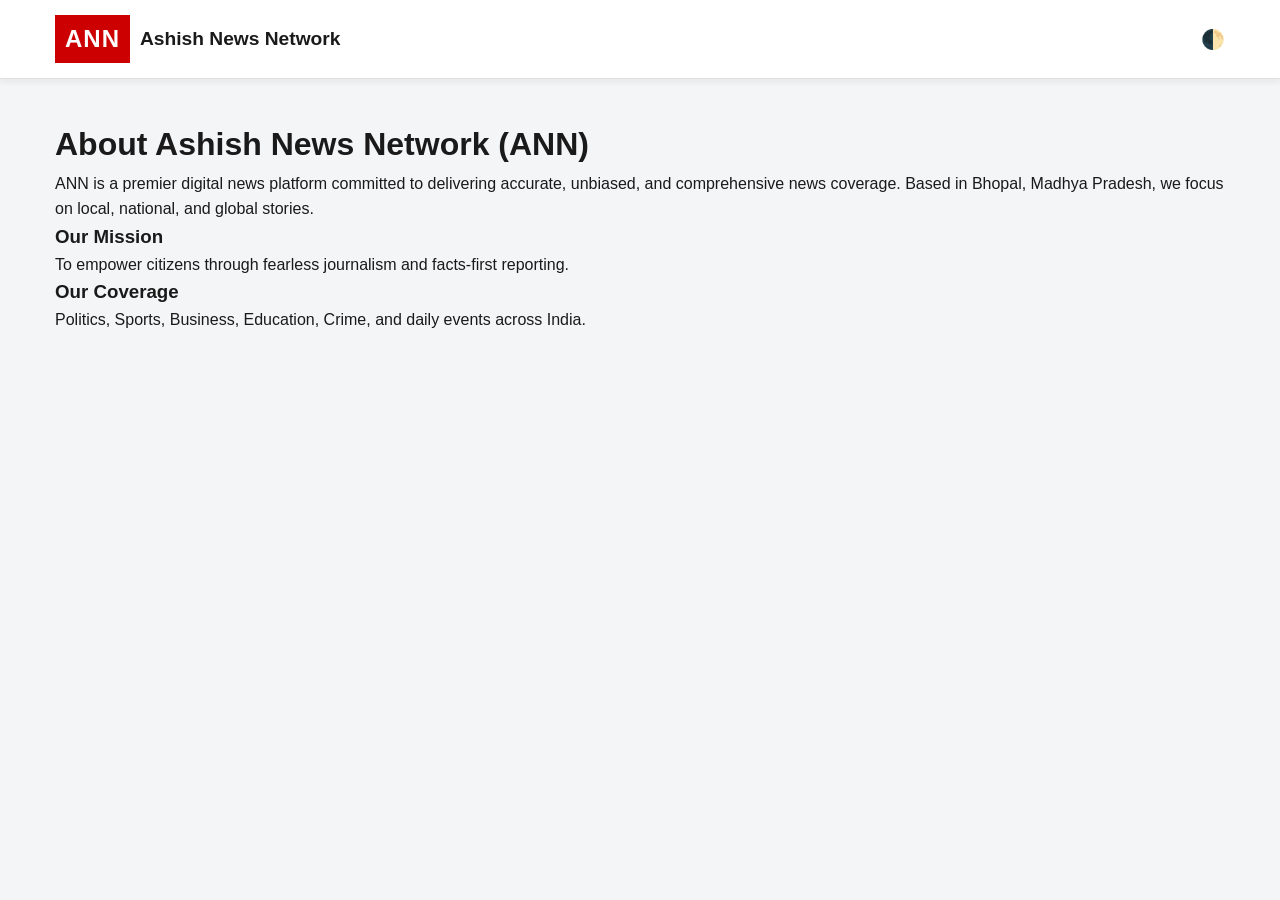
<file: about.html>
<!DOCTYPE html>
<html lang="en" data-theme="light">
<head>
    <meta charset="UTF-8">
    <meta name="viewport" content="width=device-width, initial-scale=1.0">
    <title>About Us | ANN</title>
    <link rel="stylesheet" href="css/style.css">
</head>
<body id="page-about">
    <header class="main-header">
        <div class="top-bar container">
            <div class="logo">
                <a href="index.html">
                    <span class="logo-ann">ANN</span>
                    <span class="logo-text">Ashish News Network</span>
                </a>
            </div>
            <div class="header-actions"><button id="theme-toggle">🌓</button></div>
        </div>
    </header>

    <main class="container page-spacing">
        <h1>About Ashish News Network (ANN)</h1>
        <div class="content-box">
            <p>ANN is a premier digital news platform committed to delivering accurate, unbiased, and comprehensive news coverage. Based in Bhopal, Madhya Pradesh, we focus on local, national, and global stories.</p>
            <h3>Our Mission</h3>
            <p>To empower citizens through fearless journalism and facts-first reporting.</p>
            <h3>Our Coverage</h3>
            <p>Politics, Sports, Business, Education, Crime, and daily events across India.</p>
        </div>
    </main>
    <script src="js/script.js"></script>
</body>
</html>
</file>
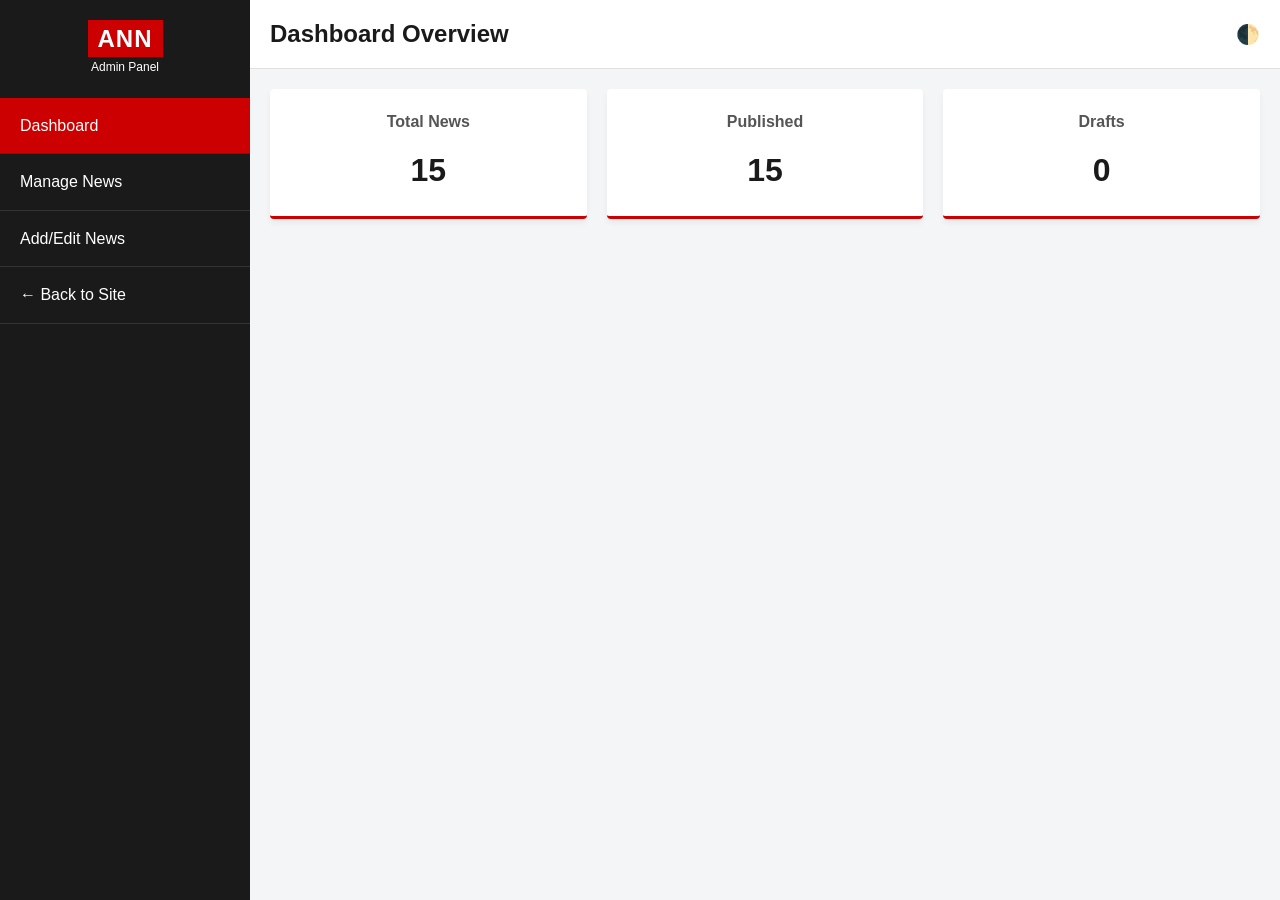
<file: admin.html>
<!DOCTYPE html>
<html lang="en" data-theme="light">
<head>
    <meta charset="UTF-8">
    <meta name="viewport" content="width=device-width, initial-scale=1.0">
    <title>Admin Dashboard | ANN</title>
    <link rel="stylesheet" href="css/style.css">
</head>
<body id="page-admin">
    <div class="admin-layout">
        <aside class="admin-sidebar" id="admin-sidebar">
            <div class="logo text-center" style="padding: 20px;">
                <span class="logo-ann">ANN</span>
                <div style="color:white; font-size: 12px;">Admin Panel</div>
            </div>
            <nav class="admin-nav">
                <ul>
                    <li><a href="#" class="active" data-tab="dashboard">Dashboard</a></li>
                    <li><a href="#" data-tab="manage-news">Manage News</a></li>
                    <li><a href="#" data-tab="add-news">Add/Edit News</a></li>
                    <li><a href="index.html">← Back to Site</a></li>
                </ul>
            </nav>
        </aside>
        <main class="admin-main">
            <header class="admin-header">
                <button id="admin-menu-btn" class="hamburger">☰</button>
                <h2>Dashboard Overview</h2>
                <button id="theme-toggle">🌓</button>
            </header>
            
            <div class="admin-content">
                <!-- Dashboard Tab -->
                <div id="tab-dashboard" class="tab-content active">
                    <div class="stats-grid">
                        <div class="stat-card"><h3>Total News</h3><p id="stat-total">0</p></div>
                        <div class="stat-card"><h3>Published</h3><p id="stat-published">0</p></div>
                        <div class="stat-card"><h3>Drafts</h3><p id="stat-drafts">0</p></div>
                    </div>
                </div>

                <!-- Manage News Tab -->
                <div id="tab-manage-news" class="tab-content">
                    <h3>News Management</h3>
                    <div class="table-responsive">
                        <table class="admin-table">
                            <thead>
                                <tr>
                                    <th>Headline</th>
                                    <th>Category</th>
                                    <th>Date</th>
                                    <th>Status</th>
                                    <th>Actions</th>
                                </tr>
                            </thead>
                            <tbody id="admin-news-list">
                                <!-- Loaded via JS -->
                            </tbody>
                        </table>
                    </div>
                </div>

                <!-- Add/Edit News Tab -->
                <div id="tab-add-news" class="tab-content">
                    <h3 id="form-title">Add New Article</h3>
                    <form id="news-form" class="admin-form">
                        <input type="hidden" id="news-id">
                        <div class="form-group">
                            <label>Headline</label>
                            <input type="text" id="news-title" required>
                        </div>
                        <div class="form-group">
                            <label>Short Description</label>
                            <textarea id="news-summary" rows="2" required></textarea>
                        </div>
                        <div class="form-row">
                            <div class="form-group">
                                <label>Category</label>
                                <select id="news-category" required>
                                    <option>Madhya Pradesh</option>
                                    <option>India</option>
                                    <option>Politics</option>
                                    <option>Sports</option>
                                    <option>Education</option>
                                    <option>Crime</option>
                                    <option>Entertainment</option>
                                    <option>Business</option>
                                </select>
                            </div>
                            <div class="form-group">
                                <label>Author</label>
                                <input type="text" id="news-author" value="ANN Desk" required>
                            </div>
                        </div>
                        <div class="form-group">
                            <label>Image URL</label>
                            <input type="text" id="news-image" placeholder="https://..." required>
                        </div>
                        <div class="form-group">
                            <label>Content</label>
                            <textarea id="news-content" rows="6" required></textarea>
                        </div>
                        <div class="form-row checkbox-row">
                            <label><input type="checkbox" id="news-breaking"> Breaking News</label>
                            <label><input type="checkbox" id="news-featured"> Featured News</label>
                        </div>
                        <div class="form-actions">
                            <button type="submit" class="btn btn-primary" id="btn-publish">Publish News</button>
                            <button type="button" class="btn btn-outline" id="btn-draft">Save Draft</button>
                        </div>
                    </form>
                </div>
            </div>
        </main>
    </div>
    <div id="toast" class="toast"></div>
    <script src="js/script.js"></script>
</body>
</html>
</file>
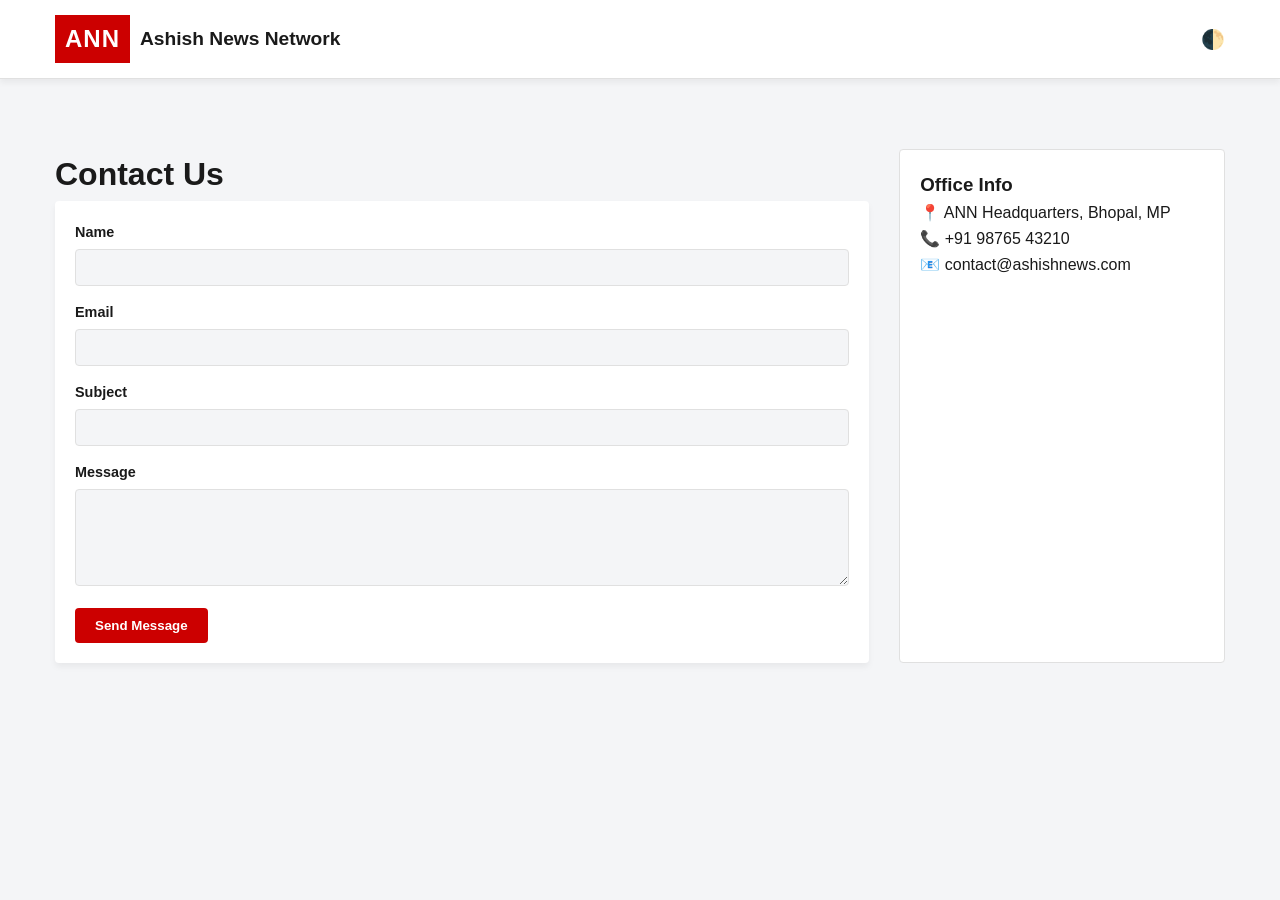
<file: contect.html>
<!DOCTYPE html>
<html lang="en" data-theme="light">
<head>
    <meta charset="UTF-8">
    <meta name="viewport" content="width=device-width, initial-scale=1.0">
    <title>Contact Us | ANN</title>
    <link rel="stylesheet" href="css/style.css">
</head>
<body id="page-contact">
    <header class="main-header">
        <div class="top-bar container">
            <div class="logo">
                <a href="index.html">
                    <span class="logo-ann">ANN</span>
                    <span class="logo-text">Ashish News Network</span>
                </a>
            </div>
            <div class="header-actions"><button id="theme-toggle">🌓</button></div>
        </div>
    </header>

    <main class="container page-spacing layout-with-sidebar">
        <div class="main-content">
            <h1>Contact Us</h1>
            <form id="contact-form" class="admin-form">
                <div class="form-group">
                    <label>Name</label>
                    <input type="text" id="c-name" required>
                </div>
                <div class="form-group">
                    <label>Email</label>
                    <input type="email" id="c-email" required>
                </div>
                <div class="form-group">
                    <label>Subject</label>
                    <input type="text" id="c-subject" required>
                </div>
                <div class="form-group">
                    <label>Message</label>
                    <textarea id="c-message" rows="5" required></textarea>
                </div>
                <button type="submit" class="btn btn-primary">Send Message</button>
            </form>
        </div>
        <aside class="sidebar">
            <h3>Office Info</h3>
            <p>📍 ANN Headquarters, Bhopal, MP</p>
            <p>📞 +91 98765 43210</p>
            <p>📧 contact@ashishnews.com</p>
        </aside>
    </main>
    
    <div id="toast" class="toast"></div>
    <script src="js/script.js"></script>
</body>
</html>
</file>
<file: css/style.css>
/* Variables & Reset */
:root {
    --primary-red: #cc0000;
    --primary-hover: #a30000;
    --text-dark: #1a1a1a;
    --text-light: #555555;
    --bg-white: #ffffff;
    --bg-light: #f4f5f7;
    --border-color: #e0e0e0;
    --font-sans: -apple-system, BlinkMacSystemFont, "Segoe UI", Roboto, Helvetica, Arial, sans-serif;
    --card-shadow: 0 4px 6px rgba(0,0,0,0.05);
    --transition: all 0.3s ease;
}

[data-theme="dark"] {
    --text-dark: #f0f0f0;
    --text-light: #b0b0b0;
    --bg-white: #1e1e1e;
    --bg-light: #121212;
    --border-color: #333333;
    --card-shadow: 0 4px 6px rgba(0,0,0,0.3);
}

* { margin: 0; padding: 0; box-sizing: border-box; }
body { font-family: var(--font-sans); background: var(--bg-light); color: var(--text-dark); line-height: 1.6; }
a { text-decoration: none; color: inherit; transition: var(--transition); }
ul { list-style: none; }
img { max-width: 100%; height: auto; display: block; }

/* Utilities */
.container { max-width: 1200px; margin: 0 auto; padding: 0 15px; }
.text-center { text-align: center; }
.btn { padding: 10px 20px; cursor: pointer; border: none; border-radius: 4px; font-weight: bold; transition: var(--transition); display: inline-block; }
.btn-primary { background: var(--primary-red); color: white; }
.btn-primary:hover { background: var(--primary-hover); }
.btn-outline { background: transparent; border: 2px solid var(--primary-red); color: var(--primary-red); }
.btn-outline:hover { background: var(--primary-red); color: white; }
.section-title { font-size: 1.5rem; border-left: 4px solid var(--primary-red); padding-left: 10px; margin-bottom: 20px; font-weight: bold; }
.page-spacing { padding: 40px 15px; }

/* Header & Nav */
.main-header { background: var(--bg-white); border-bottom: 1px solid var(--border-color); position: sticky; top: 0; z-index: 100; box-shadow: var(--card-shadow); }
.top-bar { display: flex; justify-content: space-between; align-items: center; padding: 15px; }
.logo a { display: flex; align-items: center; gap: 10px; }
.logo-ann { background: var(--primary-red); color: white; font-weight: 900; padding: 5px 10px; font-size: 1.5rem; letter-spacing: 1px; }
.logo-text { font-size: 1.2rem; font-weight: bold; }
.header-actions { display: flex; gap: 15px; align-items: center; }
.search-box { display: flex; border: 1px solid var(--border-color); border-radius: 4px; overflow: hidden; }
.search-box input { border: none; padding: 8px; outline: none; background: var(--bg-white); color: var(--text-dark); }
.search-box button { background: var(--bg-light); border: none; padding: 0 10px; cursor: pointer; color: var(--text-dark); }
.hamburger { background: none; border: none; font-size: 1.5rem; cursor: pointer; display: none; color: var(--text-dark); }
#theme-toggle { background: none; border: none; font-size: 1.2rem; cursor: pointer; }

.main-nav { background: var(--text-dark); color: white; }
.nav-list { display: flex; gap: 20px; overflow-x: auto; white-space: nowrap; padding: 10px 15px; }
.nav-list a { font-size: 0.9rem; font-weight: 600; text-transform: uppercase; }
.nav-list a:hover, .nav-list a.active { color: var(--primary-red); }

/* Breaking News Ticker */
.breaking-news-bar { display: flex; background: var(--bg-white); border-bottom: 1px solid var(--border-color); align-items: center; }
.breaking-label { background: var(--primary-red); color: white; font-weight: bold; padding: 8px 15px; font-size: 0.85rem; white-space: nowrap; z-index: 2; }
.ticker-wrap { flex: 1; overflow: hidden; white-space: nowrap; }
.ticker { display: inline-block; animation: ticker 25s linear infinite; padding-left: 100%; }
.ticker a { margin-right: 40px; font-size: 0.9rem; font-weight: 500; }
.ticker a:hover { color: var(--primary-red); }
@keyframes ticker { 0% { transform: translate3d(0, 0, 0); } 100% { transform: translate3d(-100%, 0, 0); } }

/* Layouts & Grids */
.layout-with-sidebar { display: grid; grid-template-columns: 2.5fr 1fr; gap: 30px; margin-top: 30px; }
.hero-grid { display: grid; grid-template-columns: 2fr 1fr; gap: 20px; margin-top: 20px; }
.news-grid { display: grid; grid-template-columns: repeat(auto-fill, minmax(250px, 1fr)); gap: 20px; }
.news-grid-large { display: grid; grid-template-columns: repeat(auto-fill, minmax(300px, 1fr)); gap: 30px; margin-top: 20px; }

/* Cards */
.card { background: var(--bg-white); border: 1px solid var(--border-color); border-radius: 4px; overflow: hidden; transition: var(--transition); box-shadow: var(--card-shadow); display: flex; flex-direction: column; }
.card:hover { transform: translateY(-3px); box-shadow: 0 8px 15px rgba(0,0,0,0.1); }
.card-img-wrap { position: relative; overflow: hidden; aspect-ratio: 16/9; }
.card-img-wrap img { width: 100%; height: 100%; object-fit: cover; transition: transform 0.5s ease; }
.card:hover .card-img-wrap img { transform: scale(1.05); }
.category-badge { position: absolute; top: 10px; left: 10px; background: var(--primary-red); color: white; font-size: 0.7rem; font-weight: bold; padding: 3px 8px; text-transform: uppercase; border-radius: 2px; z-index: 2; }
.card-content { padding: 15px; display: flex; flex-direction: column; flex-grow: 1; }
.card-title { font-size: 1.1rem; line-height: 1.3; margin-bottom: 10px; font-weight: 700; }
.card-title a:hover { color: var(--primary-red); }
.card-meta { font-size: 0.8rem; color: var(--text-light); margin-bottom: 10px; }
.card-desc { font-size: 0.9rem; color: var(--text-light); flex-grow: 1; margin-bottom: 15px; }

/* Hero Specific */
.hero-main .card-title { font-size: 1.8rem; }
.hero-sub { display: flex; flex-direction: column; gap: 20px; }
.hero-sub .card { flex-direction: row; align-items: center; }
.hero-sub .card-img-wrap { width: 120px; aspect-ratio: 1; flex-shrink: 0; }

/* Sidebar & Trending */
.sidebar { background: var(--bg-white); padding: 20px; border: 1px solid var(--border-color); border-radius: 4px; }
.trending-list { counter-reset: trending; list-style: none; padding-left: 0; }
.trending-list li { position: relative; padding: 15px 0 15px 40px; border-bottom: 1px solid var(--border-color); }
.trending-list li::before { counter-increment: trending; content: counter(trending); position: absolute; left: 0; top: 15px; font-size: 1.5rem; font-weight: 900; color: var(--border-color); line-height: 1; }
.trending-list li a { font-weight: 600; font-size: 0.95rem; line-height: 1.3; display: block; }
.trending-list li a:hover { color: var(--primary-red); }

/* Article Page */
.single-article .article-header { margin-bottom: 20px; }
.single-article h1 { font-size: 2.5rem; line-height: 1.2; margin-bottom: 15px; }
.article-meta { display: flex; gap: 15px; color: var(--text-light); font-size: 0.9rem; border-bottom: 1px solid var(--border-color); padding-bottom: 15px; margin-bottom: 20px; }
.article-featured-img { width: 100%; border-radius: 4px; margin-bottom: 25px; }
.article-body { font-size: 1.1rem; line-height: 1.8; color: var(--text-dark); }
.article-body p { margin-bottom: 20px; }

/* Videos & Gallery */
.video-grid, .gallery-grid { display: grid; grid-template-columns: repeat(auto-fill, minmax(280px, 1fr)); gap: 20px; margin-top: 20px; }
.play-btn { position: absolute; top: 50%; left: 50%; transform: translate(-50%, -50%); font-size: 3rem; color: white; opacity: 0.8; text-shadow: 0 2px 4px rgba(0,0,0,0.5); pointer-events: none; }
.card:hover .play-btn { opacity: 1; color: var(--primary-red); }

/* Modals */
.modal { display: none; position: fixed; z-index: 1000; left: 0; top: 0; width: 100%; height: 100%; background-color: rgba(0,0,0,0.8); }
.modal-content { position: relative; margin: 5% auto; width: 90%; max-width: 800px; background: var(--bg-white); border-radius: 4px; overflow: hidden; }
.close-modal { position: absolute; top: 10px; right: 15px; color: white; font-size: 2rem; cursor: pointer; z-index: 10; text-shadow: 0 1px 3px rgba(0,0,0,0.5); }
.video-container { position: relative; padding-bottom: 56.25%; height: 0; }
.video-container iframe { position: absolute; top: 0; left: 0; width: 100%; height: 100%; }
.lightbox-content { background: transparent; text-align: center; }
.lightbox-content img { max-height: 80vh; margin: 0 auto; border-radius: 4px; }
.lightbox-controls { display: flex; justify-content: center; align-items: center; gap: 20px; margin-top: 15px; color: white; }
.lightbox-controls button { background: rgba(255,255,255,0.2); border: none; color: white; padding: 10px 20px; cursor: pointer; border-radius: 4px; }
.lightbox-controls button:hover { background: var(--primary-red); }

/* Admin Dashboard */
.admin-layout { display: flex; min-height: 100vh; }
.admin-sidebar { width: 250px; background: #1a1a1a; color: white; flex-shrink: 0; transition: var(--transition); }
.admin-nav ul li a { display: block; padding: 15px 20px; border-bottom: 1px solid #333; }
.admin-nav ul li a:hover, .admin-nav ul li a.active { background: var(--primary-red); }
.admin-main { flex: 1; display: flex; flex-direction: column; background: var(--bg-light); }
.admin-header { background: var(--bg-white); padding: 15px 20px; border-bottom: 1px solid var(--border-color); display: flex; justify-content: space-between; align-items: center; }
.admin-content { padding: 20px; }
.tab-content { display: none; }
.tab-content.active { display: block; }
.stats-grid { display: grid; grid-template-columns: repeat(auto-fit, minmax(200px, 1fr)); gap: 20px; margin-bottom: 30px; }
.stat-card { background: var(--bg-white); padding: 20px; border-radius: 4px; box-shadow: var(--card-shadow); text-align: center; border-bottom: 3px solid var(--primary-red); }
.stat-card h3 { font-size: 1rem; color: var(--text-light); }
.stat-card p { font-size: 2rem; font-weight: bold; color: var(--text-dark); margin-top: 10px; }

/* Forms & Tables */
.admin-form { background: var(--bg-white); padding: 20px; border-radius: 4px; box-shadow: var(--card-shadow); }
.form-group { margin-bottom: 15px; }
.form-group label { display: block; margin-bottom: 5px; font-weight: 600; font-size: 0.9rem; }
.form-group input, .form-group textarea, .form-group select { width: 100%; padding: 10px; border: 1px solid var(--border-color); border-radius: 4px; background: var(--bg-light); color: var(--text-dark); }
.form-row { display: grid; grid-template-columns: 1fr 1fr; gap: 15px; }
.checkbox-row { align-items: center; padding: 10px 0; }
.form-actions { display: flex; gap: 10px; margin-top: 20px; }

.admin-table { width: 100%; border-collapse: collapse; background: var(--bg-white); box-shadow: var(--card-shadow); }
.admin-table th, .admin-table td { padding: 12px 15px; text-align: left; border-bottom: 1px solid var(--border-color); font-size: 0.9rem; }
.admin-table th { background: var(--bg-light); font-weight: 600; }
.action-btn { padding: 5px 10px; margin-right: 5px; font-size: 0.8rem; border: none; cursor: pointer; border-radius: 3px; color: white; }
.btn-edit { background: #007bff; }
.btn-delete { background: var(--primary-red); }

/* Toasts */
.toast { visibility: hidden; min-width: 250px; background-color: #333; color: #fff; text-align: center; border-radius: 4px; padding: 16px; position: fixed; z-index: 9999; left: 50%; bottom: 30px; transform: translateX(-50%); font-size: 1rem; }
.toast.show { visibility: visible; animation: fadein 0.5s, fadeout 0.5s 2.5s; }
@keyframes fadein { from { bottom: 0; opacity: 0; } to { bottom: 30px; opacity: 1; } }
@keyframes fadeout { from { bottom: 30px; opacity: 1; } to { bottom: 0; opacity: 0; } }

/* Footer */
.main-footer { background: var(--text-dark); color: #ccc; padding: 40px 0 20px; margin-top: 50px; }
.footer-grid { display: grid; grid-template-columns: repeat(auto-fit, minmax(250px, 1fr)); gap: 30px; margin-bottom: 30px; }
.footer-brand h2 { color: white; margin-bottom: 15px; }
.footer-links h3, .footer-contact h3 { color: white; margin-bottom: 15px; }
.footer-links ul li { margin-bottom: 10px; }
.footer-links ul li a:hover { color: var(--primary-red); }
.footer-bottom { border-top: 1px solid #333; padding-top: 20px; font-size: 0.9rem; }
#back-to-top { position: fixed; bottom: 20px; right: 20px; background: var(--primary-red); color: white; border: none; border-radius: 50%; width: 40px; height: 40px; font-size: 1.2rem; cursor: pointer; display: none; z-index: 100; }

/* Responsive */
@media (max-width: 768px) {
    .header-actions .search-box { display: none; }
    .hamburger { display: block; }
    .nav-list { display: none; flex-direction: column; background: var(--text-dark); padding: 0; }
    .nav-list.active { display: flex; }
    .nav-list a { padding: 15px; border-bottom: 1px solid #333; display: block; }
    .layout-with-sidebar, .hero-grid { grid-template-columns: 1fr; }
    .admin-layout { flex-direction: column; }
    .admin-sidebar { width: 100%; display: none; }
    .admin-sidebar.active { display: block; }
    .form-row { grid-template-columns: 1fr; }
    .table-responsive { overflow-x: auto; }
}
</file>
